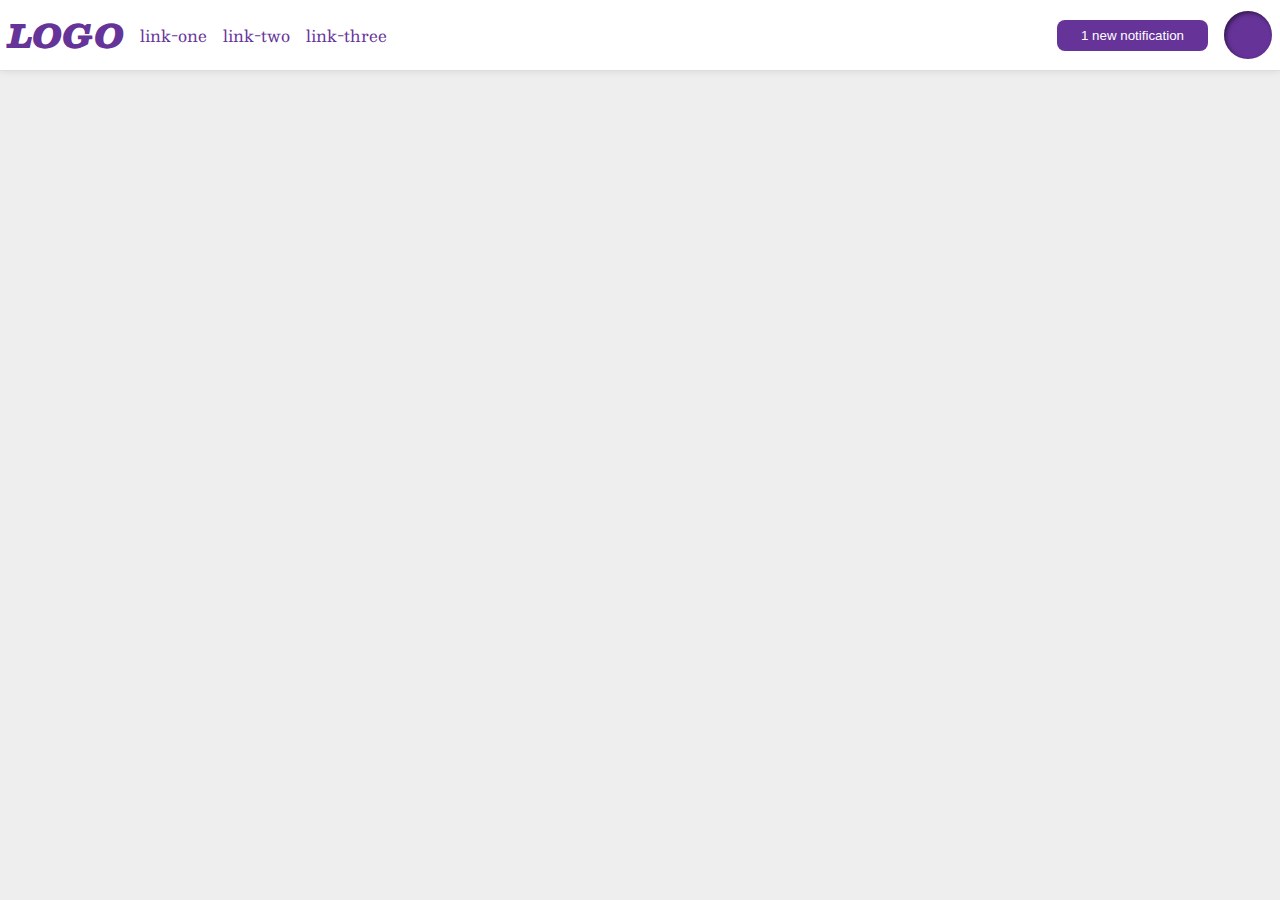
<file: flex/03-flex-header-2/index.html>
<!DOCTYPE html>
<html lang="en">
  <head>
    <meta charset="UTF-8">
    <meta http-equiv="X-UA-Compatible" content="IE=edge">
    <meta name="viewport" content="width=device-width, initial-scale=1.0">
    <title>Flex Header 2</title>
    <link rel="stylesheet" href="style.css">
  </head>
  <body>
    <div class="header">
      <div class="header-left">
      <div class="logo">
        LOGO
      </div>
      <ul class="links">
        <li><a href="google.com">link-one</a></li>
        <li><a href="google.com">link-two</a></li>
        <li><a href="google.com">link-three</a></li>
      </ul>
      </div>
      <div class="header-right">
      <button class="notifications">
        1 new notification
      </button>
      <div class="profile-image"></div>
      </div>
    </div>
  </body>
</html>
</file>
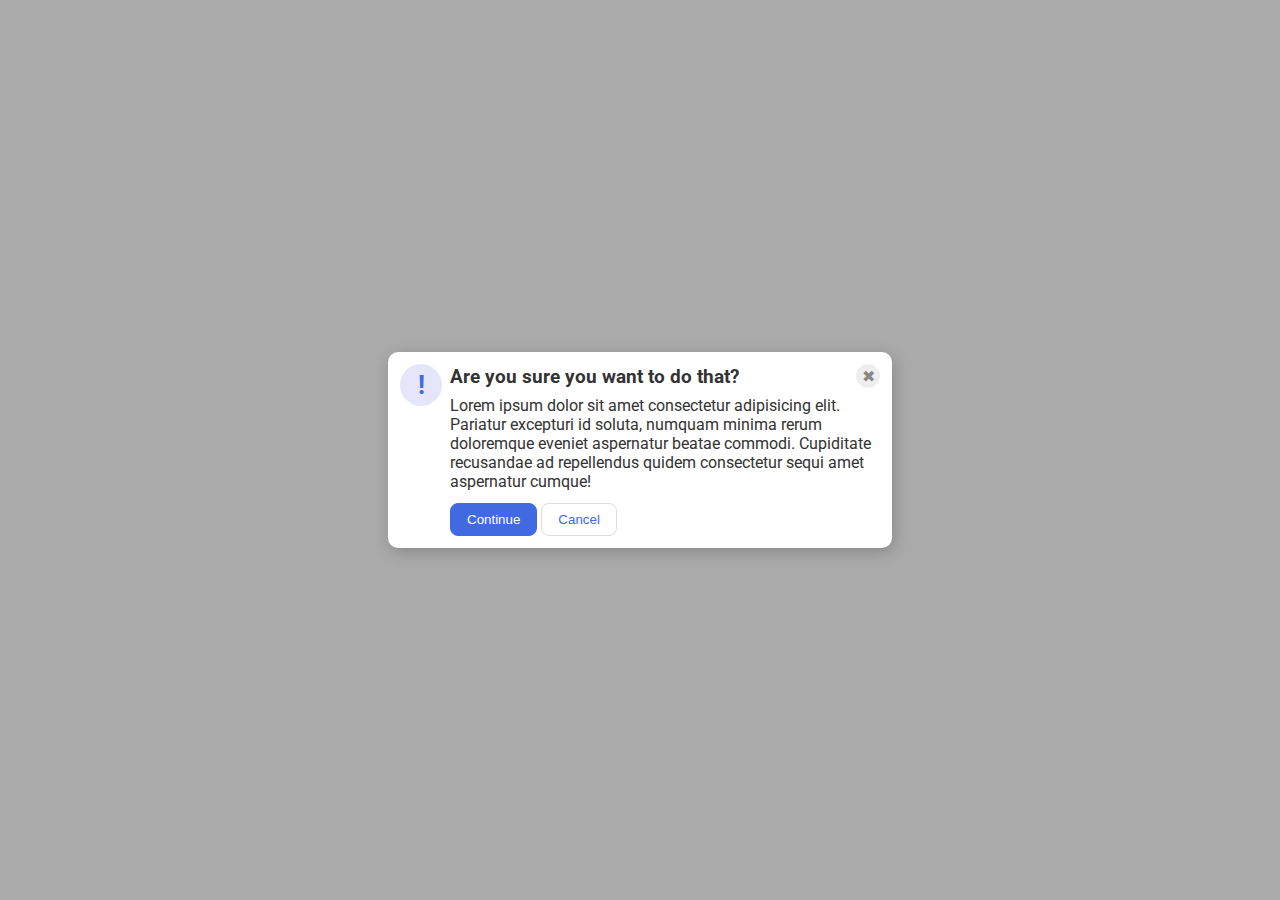
<file: flex/05-flex-modal/index.html>
<!DOCTYPE html>
<html lang="en">

<head>
  <meta charset="UTF-8">
  <meta http-equiv="X-UA-Compatible" content="IE=edge">
  <meta name="viewport" content="width=device-width, initial-scale=1.0">
  <link rel="stylesheet" href="style.css">
  <title>Modal</title>
</head>

<body>
  <div class="modal">
    <div class="icon">!</div>
    <div class="right-side-content">
      <div class="header">Are you sure you want to do that?
        <div class="close-button">✖</div>
      </div>
      <div class="text">Lorem ipsum dolor sit amet consectetur adipisicing elit. Pariatur excepturi id soluta, numquam
        minima rerum doloremque eveniet aspernatur beatae commodi. Cupiditate recusandae ad repellendus quidem
        consectetur
        sequi amet aspernatur cumque!</div>
      <button class="continue">Continue</button>
      <button class="cancel">Cancel</button>
    </div>
  </div>
</body>

</html>
</file>
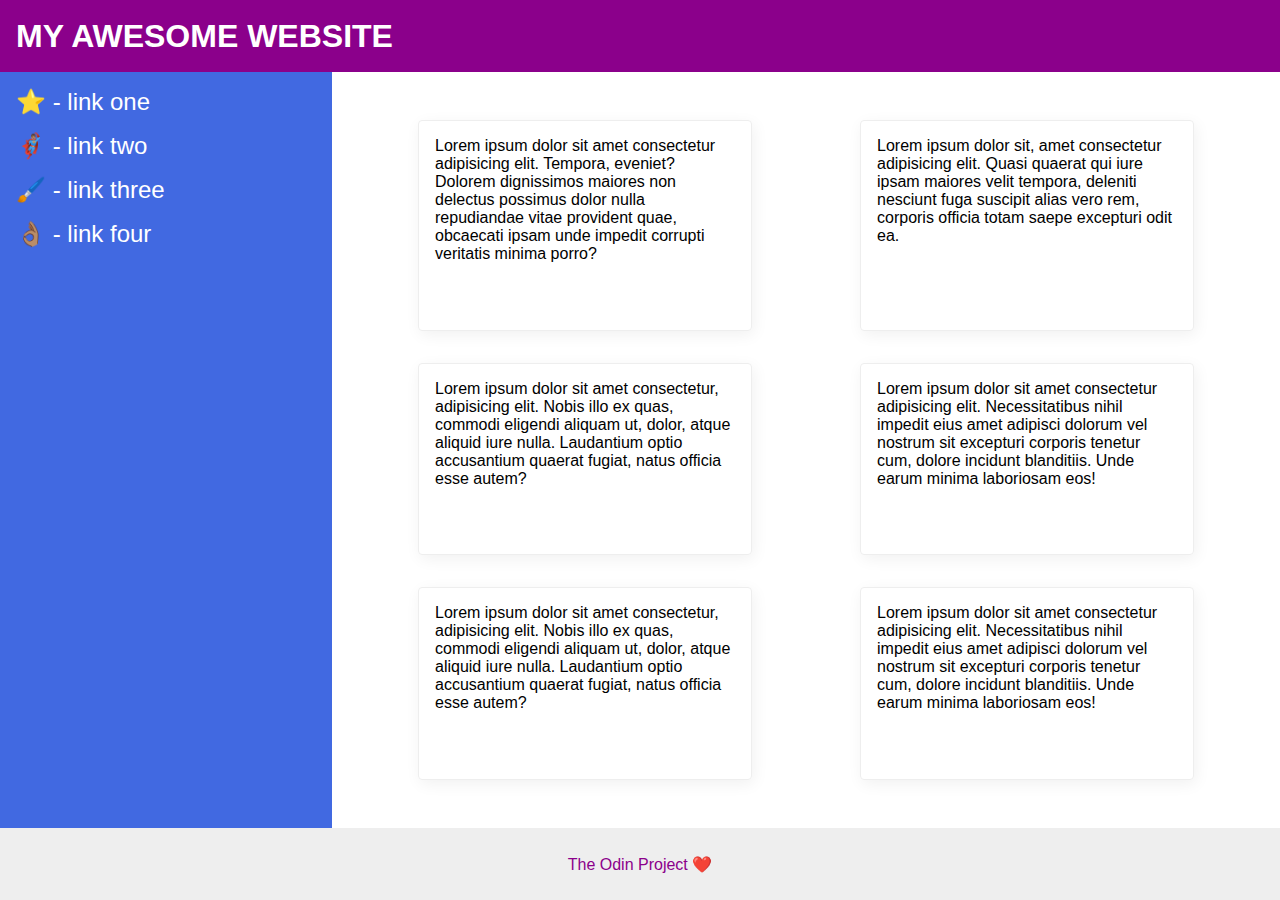
<file: flex/07-flex-layout-2/index.html>
<!DOCTYPE html>
<html lang="en">

<head>
  <meta charset="UTF-8">
  <meta http-equiv="X-UA-Compatible" content="IE=edge">
  <meta name="viewport" content="width=device-width, initial-scale=1.0">
  <title>The Holy Grail</title>
  <link rel="stylesheet" href="style.css">
</head>

<body>
  <div class="header">
    MY AWESOME WEBSITE
  </div>
  <div class="sidebar-content">
    <div class="sidebar">
      <ul>
        <li><a href="#">⭐ - link one</a></li>
        <li><a href="#">🦸🏽‍♂️ - link two</a></li>
        <li><a href="#">🖌️ - link three</a></li>
        <li><a href="#">👌🏽 - link four</a></li>
      </ul>
    </div>
    <div class="content">
      <div class="card">Lorem ipsum dolor sit amet consectetur adipisicing elit. Tempora, eveniet? Dolorem dignissimos
        maiores non delectus possimus dolor nulla repudiandae vitae provident quae, obcaecati ipsam unde impedit
        corrupti
        veritatis minima porro?</div>
      <div class="card">Lorem ipsum dolor sit, amet consectetur adipisicing elit. Quasi quaerat qui iure ipsam maiores
        velit tempora, deleniti nesciunt fuga suscipit alias vero rem, corporis officia totam saepe excepturi odit ea.
      </div>
      <div class="card">Lorem ipsum dolor sit amet consectetur, adipisicing elit. Nobis illo ex quas, commodi eligendi
        aliquam ut, dolor, atque aliquid iure nulla. Laudantium optio accusantium quaerat fugiat, natus officia esse
        autem?</div>
      <div class="card">Lorem ipsum dolor sit amet consectetur adipisicing elit. Necessitatibus nihil impedit eius amet
        adipisci dolorum vel nostrum sit excepturi corporis tenetur cum, dolore incidunt blanditiis. Unde earum minima
        laboriosam eos!</div>
      <div class="card">Lorem ipsum dolor sit amet consectetur, adipisicing elit. Nobis illo ex quas, commodi eligendi
        aliquam ut, dolor, atque aliquid iure nulla. Laudantium optio accusantium quaerat fugiat, natus officia esse
        autem?</div>
      <div class="card">Lorem ipsum dolor sit amet consectetur adipisicing elit. Necessitatibus nihil impedit eius amet
        adipisci dolorum vel nostrum sit excepturi corporis tenetur cum, dolore incidunt blanditiis. Unde earum minima
        laboriosam eos!</div>
    </div>
  </div>
  <div class="footer">
    The Odin Project ❤️
  </div>
</body>

</html>
</file>
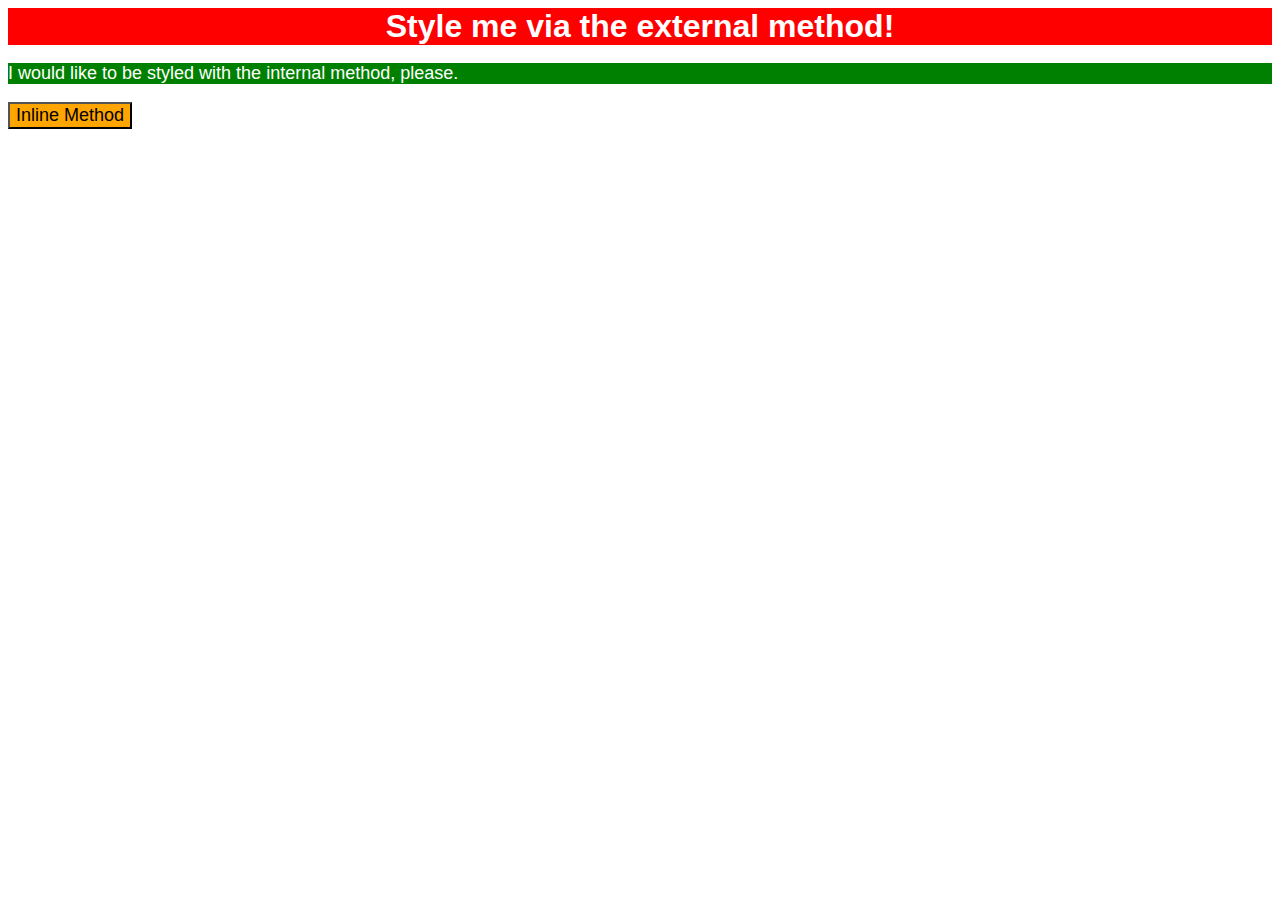
<file: foundations/01-css-methods/index.html>
<!DOCTYPE html>
<html lang="en">
  <head>
    <meta charset="UTF-8">
    <meta http-equiv="X-UA-Compatible" content="IE=edge">
    <meta name="viewport" content="width=device-width, initial-scale=1.0">
    <title>Methods for Adding CSS</title>
    <link rel="stylesheet" href="styles.css">
    <style>
      p {
        background-color: green;
        color: white;
        font-size: 18px;
      }
    </style>
  </head>
  <body>
    <div>Style me via the external method!</div>
    <p>I would like to be styled with the internal method, please.</p>
    <button style="background-color: orange; font-size: 18px;">Inline Method</button>
  </body>
</html>
</file>
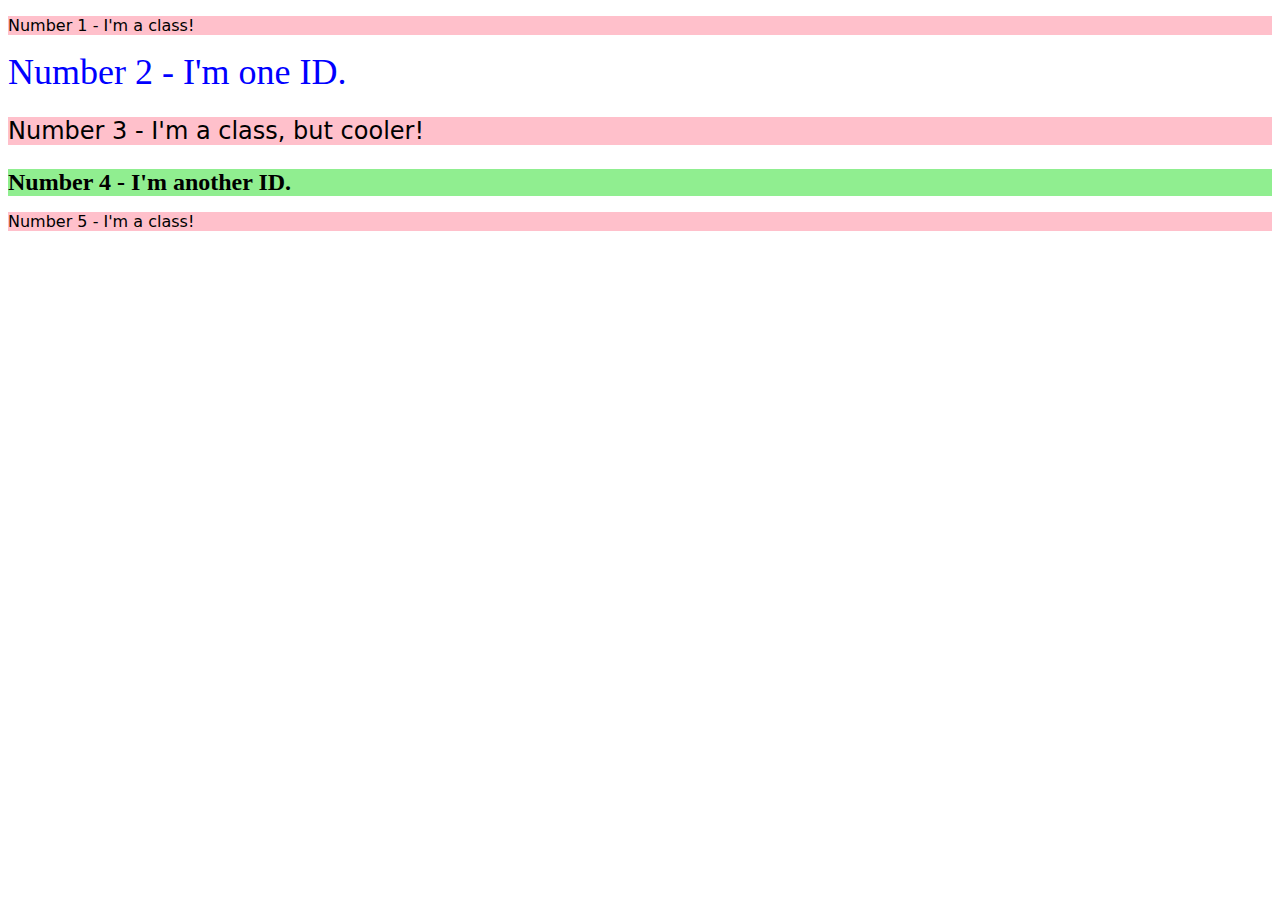
<file: foundations/02-class-id-selectors/index.html>
<!DOCTYPE html>
<html lang="en">
  <head>
    <meta charset="UTF-8">
    <meta http-equiv="X-UA-Compatible" content="IE=edge">
    <meta name="viewport" content="width=device-width, initial-scale=1.0">
    <title>Class and ID Selectors</title>
    <link rel="stylesheet" href="style.css">
  </head>
  <body>
    <p class="odd">Number 1 - I'm a class!</p>
    <div id="two">Number 2 - I'm one ID.</div>
    <p class="odd third">Number 3 - I'm a class, but cooler!</p>
    <div id="four">Number 4 - I'm another ID.</div>
    <p class="odd">Number 5 - I'm a class!</p>
  </body>
</html>
</file>
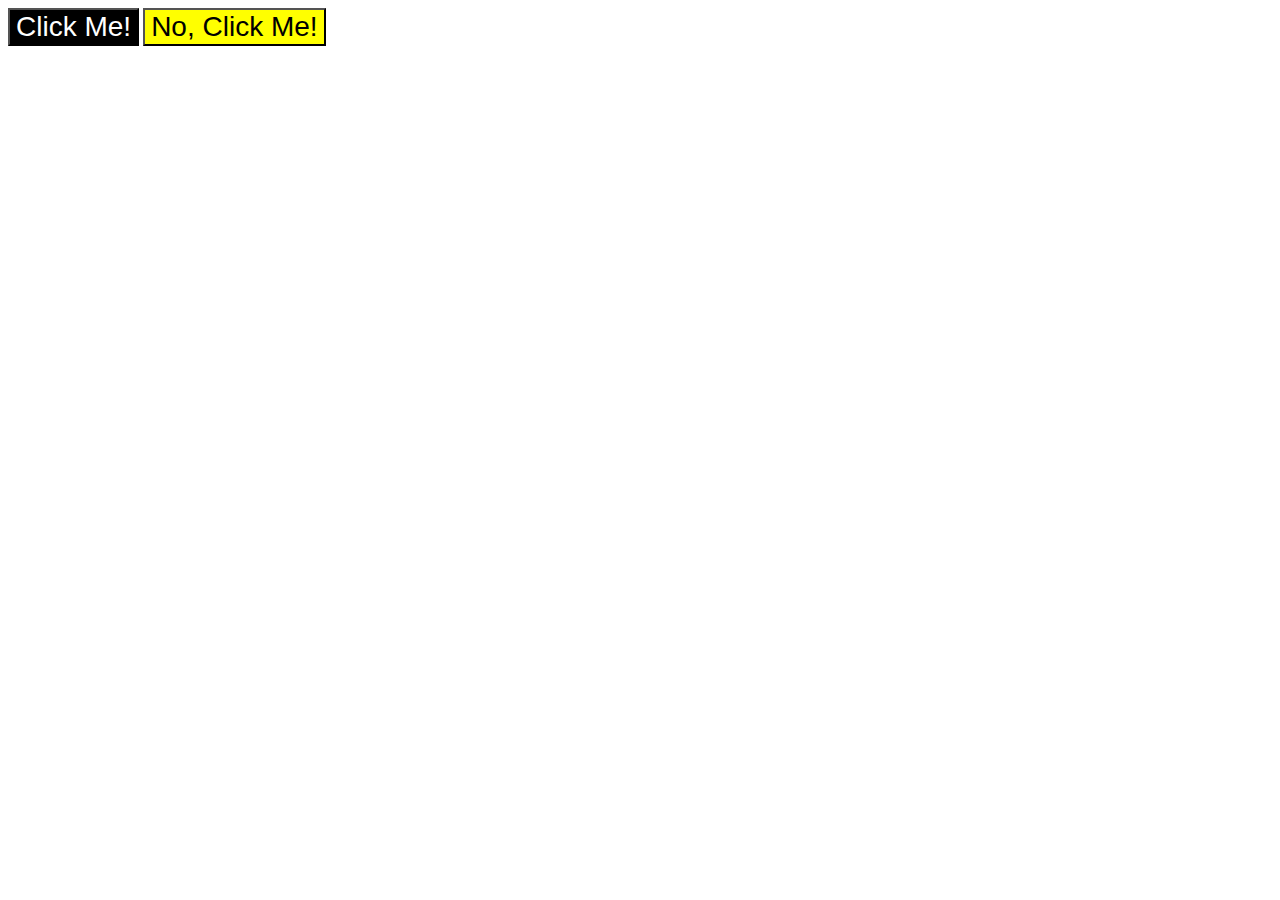
<file: foundations/03-grouping-selectors/index.html>
<!DOCTYPE html>
<html lang="en">
  <head>
    <meta charset="UTF-8">
    <meta http-equiv="X-UA-Compatible" content="IE=edge">
    <meta name="viewport" content="width=device-width, initial-scale=1.0">
    <title>Grouping Selectors</title>
    <link rel="stylesheet" href="style.css">
  </head>
  <body>
    <button class="buttonOne">Click Me!</button>
    <button class="buttonTwo">No, Click Me!</button>
  </body>
</html>
</file>
<file: flex/03-flex-header-2/style.css>
/* this is some magical font-importing.  
you'll learn about it later. */
@import url('https://fonts.googleapis.com/css2?family=Besley:ital,wght@0,400;1,900&display=swap');

body {
  margin: 0;
  background: #eee;
  font-family: Besley, serif;
}

.header {
  background: white;
  border-bottom: 1px solid #ddd;
  box-shadow: 0 0 8px rgba(0,0,0,.1);
  display: flex;
  justify-content: space-between;
  padding: 8px;
}

.header-left, .header-right {
  display: flex;
  align-items: center;
  gap: 16px;
}

.profile-image {
  background: rebeccapurple;
  box-shadow: inset 2px 2px 4px rgba(0,0,0,.5);
  border-radius: 50%;
  width: 48px;
  height:  48px;
}

.logo {
  color: rebeccapurple;
  font-size: 32px;
  font-weight: 900;
  font-style: italic;
}

button {
  border: none;
  border-radius: 8px;
  background: rebeccapurple;
  color: white;
  padding: 8px 24px;
}

a {
  /* this removes the line under our links */
  text-decoration: none;
  color: rebeccapurple;
}

ul {
  list-style-type: none;
  display: flex;
  gap: 16px;
  margin: 0;
  padding: 0;
}
</file>
<file: flex/05-flex-modal/style.css>
@import url('https://fonts.googleapis.com/css2?family=Roboto:wght@400;700&display=swap');

html, body {
  height: 100%;
}

body {
  font-family: Roboto, sans-serif;
  margin: 0;
  background: #aaa;
  color: #333;
  /* I'll give you this one for free lol */
  display: flex;
  align-items: center;
  justify-content: center;
}

.modal {
  background: white;
  width: 480px;
  border-radius: 10px;
  box-shadow: 2px 4px 16px rgba(0,0,0,.2);
  display: flex;
  gap: 8px;
  padding: 12px;
}

.icon {
  color: royalblue;
  font-size: 26px;
  font-weight: 700;
  background: lavender;
  width: 42px;
  height: 42px;
  border-radius: 50%;
  display: flex;
  align-items: center;
  justify-content: center;
  flex-shrink: 0;
}

.close-button {
  background: #eee;
  border-radius: 50%;
  color: #888;
  font-weight: 400;
  font-size: 16px;
  height: 24px;
  width: 24px;
  display: flex;
  align-items: center;
  justify-content: center;
}

button {
  padding: 8px 16px;
  border-radius: 8px;
}

button.continue {
  background: royalblue;
  border: 1px solid royalblue;
  color: white;
}

button.cancel {
  background: white;
  border: 1px solid #ddd;
  color: royalblue;
}

.header {
  display: flex;
  align-items: center;
  justify-content: space-between;
  font-weight: bold;
  font-size: 1.2em;
  margin-bottom: 8px;
}

.text {
  margin-bottom: 12px;
}
</file>
<file: flex/07-flex-layout-2/style.css>
body {
  font-family: -apple-system, BlinkMacSystemFont, 'Segoe UI', Roboto, Oxygen, Ubuntu, Cantarell, 'Open Sans', 'Helvetica Neue', sans-serif;
  margin: 0;
  min-height: 100vh;
  display: flex;
  flex-direction: column;
}

.header {
  height: 72px;
  background: darkmagenta;
  color: white;
  display: flex;
  align-items: center;
  font-size: 32px;
  font-weight: 900;
  padding: 0 16px;
}

.footer {
  height: 72px;
  background: #eee;
  color: darkmagenta;
  display: flex;
  justify-content: center;
  align-items: center;;
}

.sidebar {
  width: 300px;
  background: royalblue;
  flex-shrink: 0;
  padding: 16px;
}

.card {
  border: 1px solid #eee;
  box-shadow: 2px 4px 16px rgba(0,0,0,.06);
  border-radius: 4px;
  width: 300px;
  padding: 16px;
  margin: 16px;
  width: 300px
}

.sidebar a {
  font-size: 24px;
  text-decoration: none;
  color: white;
}

.sidebar {
  padding: 16px;
}

ul{
  list-style: none;
  padding: 0;
  margin: 0;
}

li {
  margin-bottom: 16px;
}

.content {
  display: flex;
  flex-wrap: wrap;
  padding: 32px;
  justify-content: space-around;
}

.sidebar-content {
  display: flex;
  flex: 1;
}
</file>
<file: foundations/01-css-methods/styles.css>
* {
  font-family: sans-serif;
}

div {
  background-color: red;
  color: white;
  font-size: 32px;
  text-align: center;
  font-weight: bold;
}
</file>
<file: foundations/02-class-id-selectors/style.css>
.odd {
  background-color: #ffc0cb;
  font-family: Verdana, "DejaVu Sans", sans-serif;
}

.third {
  font-size: 24px;
}

#two {
  color: rgb(0, 0, 255);
  font-size: 36px;
}

#four {
  background-color: #90ee90;
  font-size: 24px;
  font-weight: bold;
}
</file>
<file: foundations/03-grouping-selectors/style.css>
.buttonOne, 
.buttonTwo {
  font-size: 28px;
  font-family: Helvetica, "Times New Roman", sans-serif;
}

.buttonOne {
  background-color: black;
  color: white;
}

.buttonTwo {
  background-color: yellow;
}
</file>
